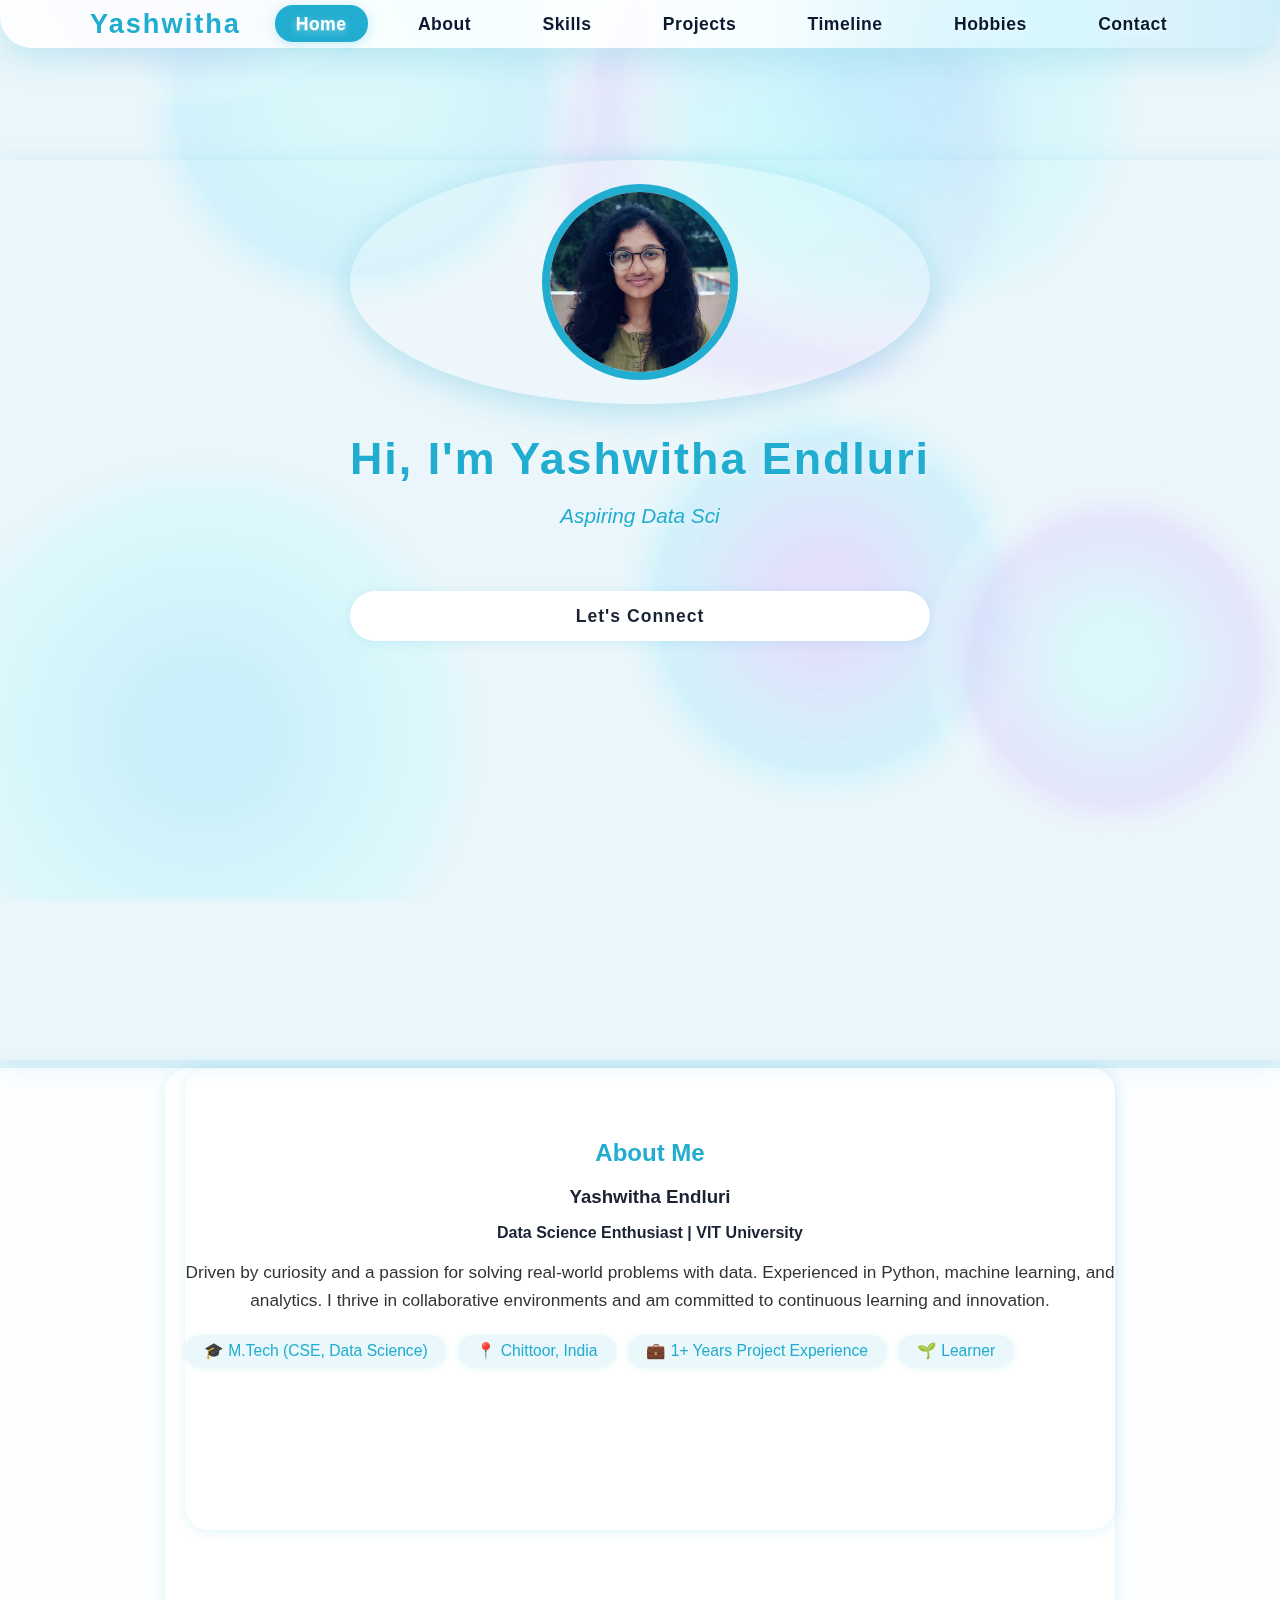
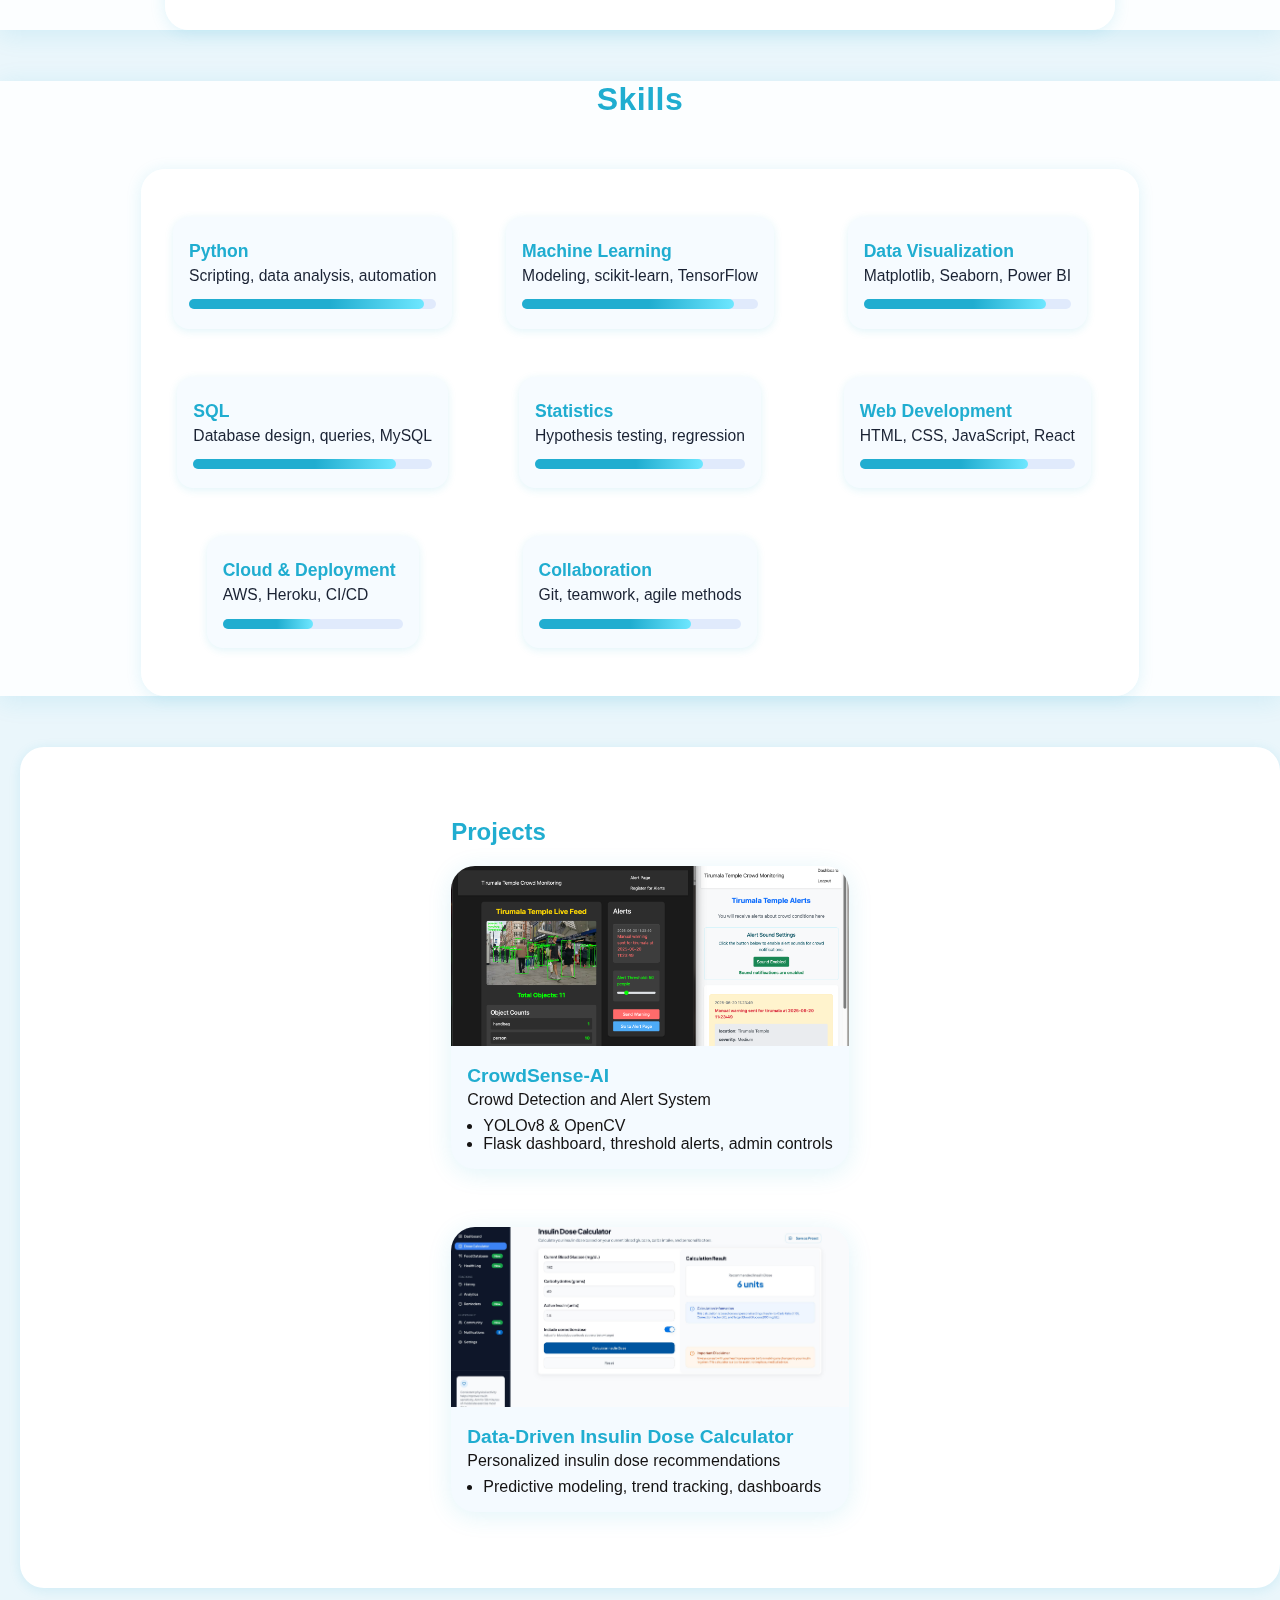
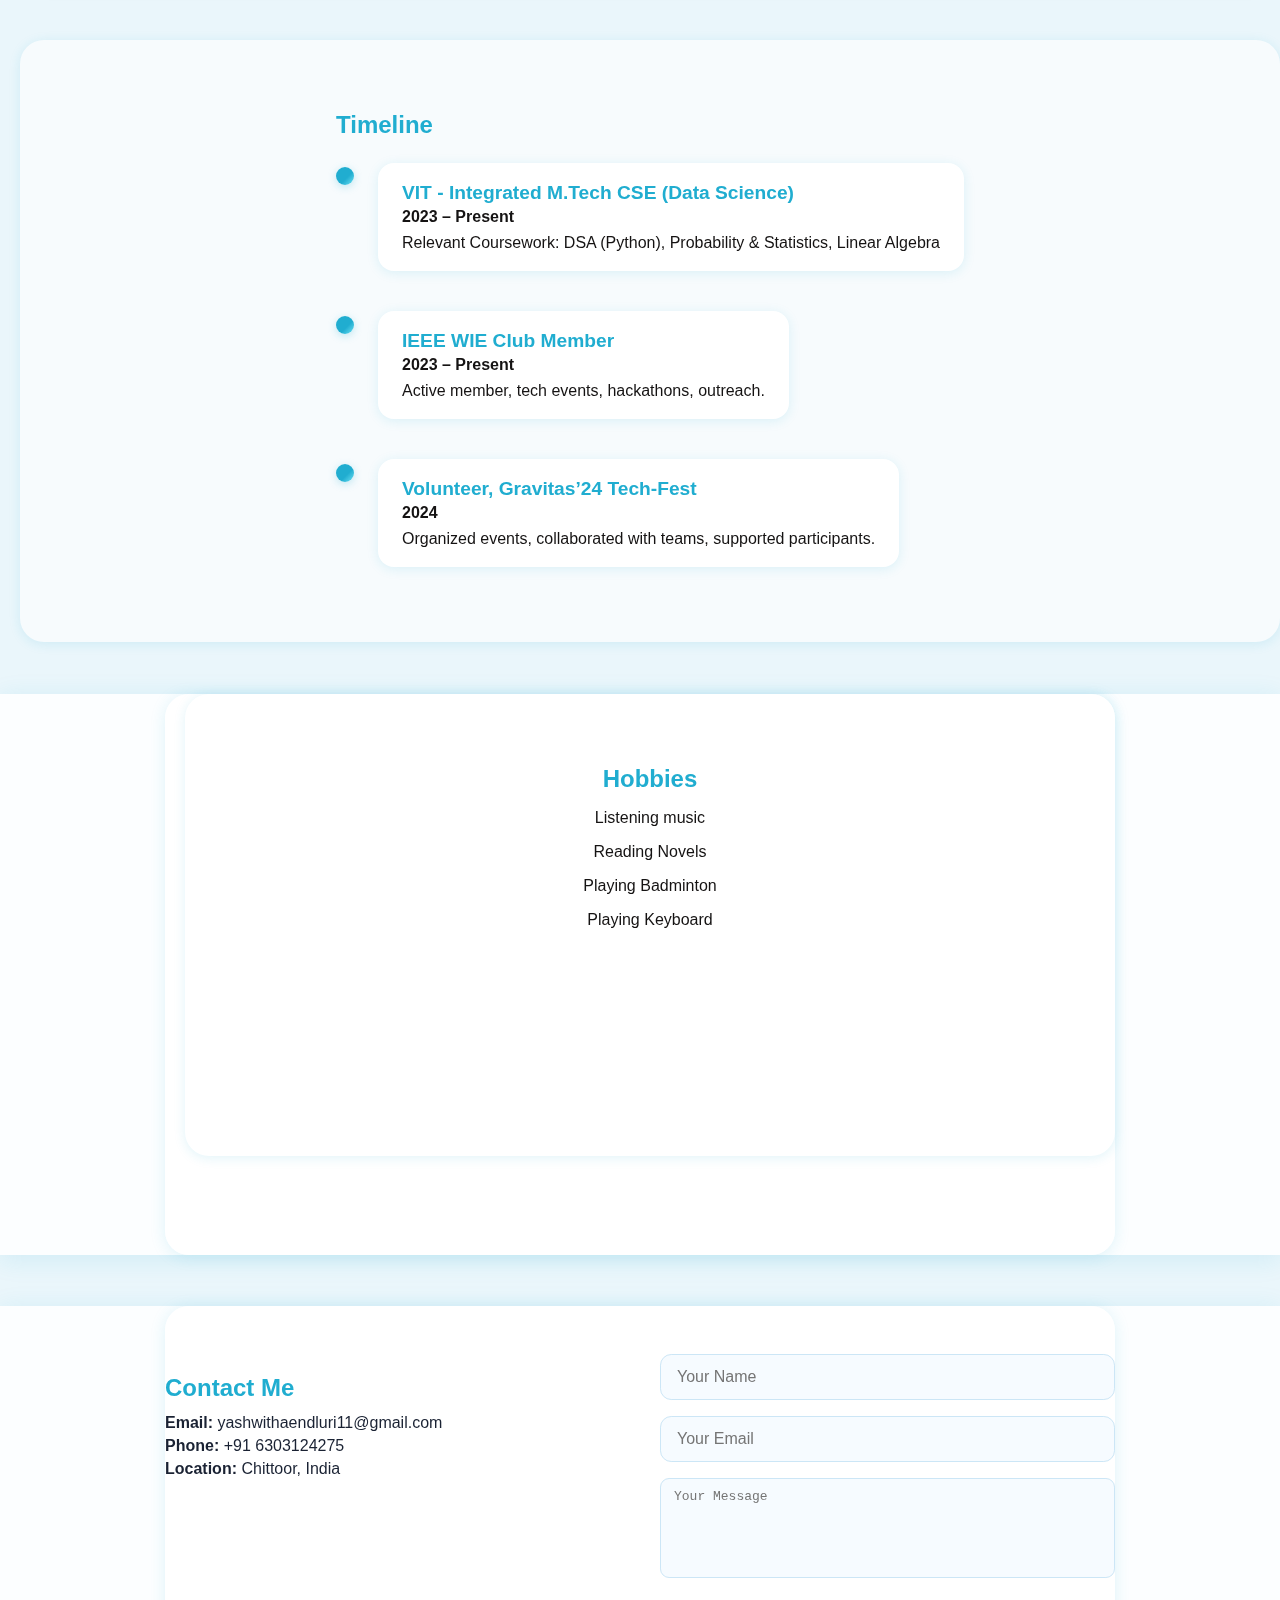
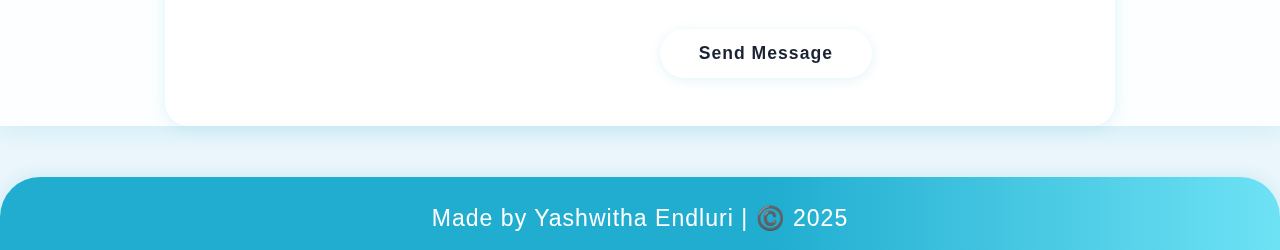
<file: index.html>
<!DOCTYPE html>
<html lang="en">
<head>
  <meta charset="UTF-8" />
  <meta name="viewport" content="width=device-width, initial-scale=1" />
  <title>Yashwitha Endluri - Portfolio</title>
  <link rel="stylesheet" href="styles.css">
</head>
<body>
  <canvas id="bg-canvas"></canvas>
  <!-- Navbar -->
  <nav class="navbar">
    <div class="container nav-flex">
      <span class="nav-logo">Yashwitha</span>
      <ul class="nav-links">
        <li><a href="#hero">Home</a></li>
        <li><a href="#about">About</a></li>
        <li><a href="#skills">Skills</a></li>
        <li><a href="#projects">Projects</a></li>
        <li><a href="#timeline">Timeline</a></li>
        <li><a href="#Hobbies">Hobbies</a></li>
        <li><a href="#contact">Contact</a></li>
      </ul>
      <div class="hamburger" id="hamburger">
        <span></span><span></span><span></span>
      </div>
    </div>
  </nav>

  <!-- Hero -->
  <section class="hero" id="hero">
    <div class="container hero-flex">
      <div class="hero-img-wrap">
        <img src="profilepic.jpeg" alt="Profile" class="hero-img" />
      </div>
      <div class="hero-text">
        <h1 style="color:#20add0; background:none; -webkit-background-clip:initial; -webkit-text-fill-color:initial; background-clip:initial;">Hi, I'm <span class="highlight" style="color:#20add0; background:none;">Yashwitha Endluri</span></h1>
        <p class="hero-tagline" style="color:#20add0;">Aspiring Data Scientist | Code. Analyze. Inspire.</p>
        <a href="#contact" class="cta-btn">Let's Connect</a>
      </div>
    </div>
  </section>

  <!-- About Me Section -->
  <section id="about">
    <div class="container about-container">
      <div class="about-flex" style="flex-direction: column; align-items: center;">
        <img src="profilepic.jpeg" alt="Yashwitha Endluri" class="about-img" style="margin-bottom: 1.2em;" />
        <div class="about-content" style="text-align: center;">
          <h2>About Me</h2>
          <h3>Yashwitha Endluri</h3>
          <p class="about-title">Data Science Enthusiast | VIT University</p>
          <p class="about-bio">Driven by curiosity and a passion for solving real-world problems with data. Experienced in Python, machine learning, and analytics. I thrive in collaborative environments and am committed to continuous learning and innovation.</p>
          <div class="about-facts">
            <div class="fact-card">🎓 M.Tech (CSE, Data Science)</div>
            <div class="fact-card">📍 Chittoor, India</div>
            <div class="fact-card">💼 1+ Years Project Experience</div>
            <div class="fact-card">🌱 Learner</div>
          </div>
        </div>
      </div>
    </div>
  </section>

  <!-- Skills Section -->
  <section id="skills">
    <div class="container">
      <h2 class="skills-heading">Skills</h2>
      <div class="skills-container">
        <div class="skill-card">
          <div class="skill-name">Python</div>
          <div class="skill-desc">Scripting, data analysis, automation</div>
          <div class="skill-bar-bg"><div class="skill-bar" style="width: 95%"></div></div>
        </div>
        <div class="skill-card">
          <div class="skill-name">Machine Learning</div>
          <div class="skill-desc">Modeling, scikit-learn, TensorFlow</div>
          <div class="skill-bar-bg"><div class="skill-bar" style="width: 90%"></div></div>
        </div>
        <div class="skill-card">
          <div class="skill-name">Data Visualization</div>
          <div class="skill-desc">Matplotlib, Seaborn, Power BI</div>
          <div class="skill-bar-bg"><div class="skill-bar" style="width: 88%"></div></div>
        </div>
        <div class="skill-card">
          <div class="skill-name">SQL</div>
          <div class="skill-desc">Database design, queries, MySQL</div>
          <div class="skill-bar-bg"><div class="skill-bar" style="width: 85%"></div></div>
        </div>
        <div class="skill-card">
          <div class="skill-name">Statistics</div>
          <div class="skill-desc">Hypothesis testing, regression</div>
          <div class="skill-bar-bg"><div class="skill-bar" style="width: 80%"></div></div>
        </div>
        <div class="skill-card">
          <div class="skill-name">Web Development</div>
          <div class="skill-desc">HTML, CSS, JavaScript, React</div>
          <div class="skill-bar-bg"><div class="skill-bar" style="width: 78%"></div></div>
        </div>
        <div class="skill-card">
          <div class="skill-name">Cloud & Deployment</div>
          <div class="skill-desc">AWS, Heroku, CI/CD</div>
          <div class="skill-bar-bg"><div class="skill-bar" style="width: 50%"></div></div>
        </div>
        <div class="skill-card">
          <div class="skill-name">Collaboration</div>
          <div class="skill-desc">Git, teamwork, agile methods</div>
          <div class="skill-bar-bg"><div class="skill-bar" style="width: 75%"></div></div>
        </div>
      </div>
    </div>
  </section>

  <!-- Projects -->
  <section class="projects" id="projects">
    <div class="container">
      <h2 style="color:#20add0;">Projects</h2>
      <div class="projects-grid">
        <div class="project-card">
          <img src="crowdsence.png" alt="CrowdSense-AI" />
          <div class="project-info">
            <h3 style="color:#20add0;">CrowdSense-AI</h3>
            <p style="color:#151313;">Crowd Detection and Alert System</p>
            <ul>
              <li style="color:#151313;">YOLOv8 & OpenCV</li>
              <li style="color:#151313;">Flask dashboard, threshold alerts, admin controls</li>
            </ul>
          </div>
        </div>
        <div class="project-card">
          <img src="insuline dose cal.jpeg" alt="Insulin Dose Calculator" />
          <div class="project-info">
            <h3 style="color:#20add0;">Data-Driven Insulin Dose Calculator</h3>
            <p style="color:#151313;">Personalized insulin dose recommendations</p>
            <ul>
              <li style="color:#151313;">Predictive modeling, trend tracking, dashboards</li>
            </ul>
          </div>
        </div>
      </div>
    </div>
  </section>

  <!-- Timeline -->
  <section class="timeline" id="timeline">
    <div class="container">
      <h2 style="color:#20add0;">Timeline</h2>
      <div class="timeline-list">
        <div class="timeline-item">
          <div class="timeline-dot"></div>
          <div class="timeline-content">
            <h3 style="color:#20add0;">VIT - Integrated M.Tech CSE (Data Science)</h3>
            <span style="color:#151313;">2023 – Present</span>
            <p style="color:#151313;">Relevant Coursework: DSA (Python), Probability & Statistics, Linear Algebra</p>
          </div>
        </div>
        <div class="timeline-item">
          <div class="timeline-dot"></div>
          <div class="timeline-content">
            <h3 style="color:#20add0;">IEEE WIE Club Member</h3>
            <span style="color:#151313;">2023 – Present</span>
            <p style="color:#151313;">Active member, tech events, hackathons, outreach.</p>
          </div>
        </div>
        <div class="timeline-item">
          <div class="timeline-dot"></div>
          <div class="timeline-content">
            <h3 style="color:#20add0;">Volunteer, Gravitas’24 Tech-Fest</h3>
            <span style="color:#151313;">2024</span>
            <p style="color:#151313;">Organized events, collaborated with teams, supported participants.</p>
          </div>
        </div>
      </div>
    </div>
  </section>

  <section id="Hobbies">
    <div class="container about-container">
      <div class="about-flex" style="flex-direction: column; align-items: center;">
        <div class="about-content" style="text-align: center;">
          <h2>Hobbies</h2>
          <p style="color:#151313;">Listening music</p>
          <p style="color:#151313;">Reading Novels</p>
          <p style="color:#151313;">Playing Badminton</p>
          <p style="color:#151313;">Playing Keyboard</p>
        </div>
      </div>
    </div>
  </section>

  

  <!-- Contact Me Section -->
  <section id="contact">
    <div class="container contact-container">
      <div class="contact-flex">
        <div class="contact-info">
          <h2>Contact Me</h2>
          <p><strong>Email:</strong> yashwithaendluri11@gmail.com</p>
          <p><strong>Phone:</strong> +91 6303124275</p>
          <p><strong>Location:</strong> Chittoor, India</p>
          <div class="contact-socials">
            <a href="#" aria-label="LinkedIn"><svg width="24" height="24" fill="#20add0"><use href="#icon-linkedin"/></svg></a>
            <a href="#" aria-label="GitHub"><svg width="24" height="24" fill="#20add0"><use href="#icon-github"/></svg></a>
          </div>
        </div>
        <form class="contact-form">
          <input type="text" name="name" placeholder="Your Name" required />
          <input type="email" name="email" placeholder="Your Email" required />
          <textarea name="message" placeholder="Your Message" required></textarea>
          <button type="submit" class="cta-btn">Send Message</button>
        </form>
      </div>
    </div>
  </section>

  <!-- Footer -->
  <footer>
    <p>Made by Yashwitha Endluri | ©️ 2025</p>
  </footer>
  <script src="script.js"></script>
</body>
</html>
</file>
<file: styles.css>
html, body {
  margin: 0;
  padding: 0;
  box-sizing: border-box;
  font-family: 'Segoe UI', 'Arial', sans-serif;
  min-height: 100vh;
  background: #eaf6fb;
  color: #151313;
  scroll-behavior: smooth;
  overflow-x: hidden;
  padding-top: 80px;
}

#bg-canvas {
  position: fixed;
  top: 0;
  left: 0;
  width: 100vw;
  height: 100vh;
  z-index: 0;
  pointer-events: none;
  display: block;
  opacity: 0.25; /* Lowered for lighter effect */
  filter: brightness(1.2) blur(2px);
}

.navbar {
  position: fixed;
  top: 0;
  left: 0;
  right: 0;
  width: 100vw;
  background: linear-gradient(90deg, rgba(255,255,255,0.85) 60%, rgba(32,173,208,0.10) 100%);
  box-shadow: 0 8px 32px #20add044, 0 2px 24px #fff8;
  z-index: 2000;
  border-radius: 0 0 32px 32px;
  margin: 0 auto;
  padding: 0.5em 0;
  backdrop-filter: blur(24px) saturate(1.5);
  transition: background 0.3s, box-shadow 0.3s;
}
.nav-flex {
  display: flex;
  align-items: center;
  justify-content: space-between;
}
.nav-logo {
  font-size: 1.7em;
  font-weight: 900;
  color: #20add0;
  letter-spacing: 2px;
  margin-right: 2vw;
}
.nav-links {
  display: flex;
  gap: 2vw;
  list-style: none;
  margin: 0;
  padding: 0;
  align-items: center;
}
.nav-links a {
  text-decoration: none;
  color: #0a192f;
  font-weight: 600;
  font-size: 1.1em;
  padding: 0.5em 1.2em;
  border-radius: 18px;
  transition: background 0.2s, color 0.2s, box-shadow 0.2s, transform 0.2s;
  margin: 0 0.1em;
  letter-spacing: 0.5px;
  position: relative;
}
.nav-links a:hover, .nav-links a.active {
  background: linear-gradient(90deg, #20add0 60%, #6ee2f5 100%);
  color: #fff;
  box-shadow: 0 2px 12px #20add044;
  transform: translateY(-2px) scale(1.07);
}
.hamburger {
  display: none;
  flex-direction: column;
  justify-content: center;
  align-items: center;
  width: 36px;
  height: 36px;
  cursor: pointer;
  margin-left: 2vw;
}
.hamburger span {
  display: block;
  width: 28px;
  height: 4px;
  background: #20add0;
  margin: 4px 0;
  border-radius: 2px;
  transition: all 0.3s;
}
@media (max-width: 900px) {
  .nav-links {
    position: fixed;
    top: 70px;
    right: 0;
    background: rgba(255,255,255,0.97);
    box-shadow: 0 8px 32px #20add022;
    flex-direction: column;
    gap: 0;
    width: 220px;
    border-radius: 0 0 0 24px;
    padding: 1em 0;
    transform: translateX(100%);
    transition: transform 0.4s cubic-bezier(.77,0,.18,1);
    z-index: 200;
    align-items: flex-start;
  }
  .nav-links.open {
    transform: translateX(0);
  }
  .nav-links a {
    width: 100%;
    padding: 1em 2em;
    margin: 0;
    border-radius: 0;
    font-size: 1.1em;
  }
  .hamburger {
    display: flex;
  }
}

.hero {
  background: transparent;
  color: #fff;
  position: relative;
  min-height: 100vh;
  display: flex;
  align-items: center;
  justify-content: center;
  z-index: 1;
  margin-bottom: 0.5em;
}
.hero + #bg-canvas {
  display: none;
}

.container {
  max-width: 1100px;
  margin: 0 auto;
  padding: 0 2vw;
}

/* Hero Section */
.hero-flex {
  flex-direction: column;
  align-items: center;
  justify-content: center;
  min-height: 100vh;
  gap: 2vw;
}
.hero-img-wrap {
  display: flex;
  align-items: center;
  justify-content: center;
  background: rgba(255,255,255,0.18);
  border-radius: 50%;
  box-shadow: 0 8px 32px #20add044;
  padding: 1.5em;
  margin-bottom: 0;
}
.hero-img {
  display: block;
  width: 180px;
  height: 180px;
  border-radius: 50%;
  border: 8px solid #20add0;
  object-fit: cover;
  background: #e0f7fa;
  transition: box-shadow 0.3s;
}
.hero-text {
  flex: 1;
  min-width: 260px;
  background: transparent;
  text-align: center;
  margin-bottom: 0;
}
.hero-text h1 {
  font-size: 2.8em;
  font-weight: 900;
  letter-spacing: 2px;
  color: #20add0;
  margin-bottom: 0.2em;
  line-height: 1.1;
  background: linear-gradient(90deg, #20add0 60%, #6ee2f5 100%);
  -webkit-background-clip: text;
  -webkit-text-fill-color: transparent;
  background-clip: text;
  text-align: center;
  margin-left: auto;
  margin-right: auto;
}
.hero-text .highlight {
  color: #20add0;
  background: none;
  -webkit-background-clip: initial;
  -webkit-text-fill-color: initial;
  background-clip: initial;
}
.hero-tagline {
  font-size: 1.3em;
  color: #20add0;
  font-style: italic;
  margin-bottom: 2em;
  min-height: 2.2em;
  text-align: center;
}
.cta-btn {
  margin-top: 2em;
  background: #fff;
  color: #20add0;
  font-size: 1.1em;
  font-weight: 700;
  padding: 0.8em 2.2em;
  border: none;
  border-radius: 32px;
  box-shadow: 0 2px 12px #20add022;
  cursor: pointer;
  text-decoration: none;
  transition: background 0.2s, color 0.2s, transform 0.2s, box-shadow 0.2s;
  letter-spacing: 1px;
  display: block;
}
.cta-btn:hover, .cta-btn:focus {
  background: #0a192f;
  color: #fff;
  transform: scale(1.06);
  box-shadow: 0 8px 32px #20add044;
}

/* About, Skills, Projects, Timeline, Contact: glassy backgrounds */
.about-flex, .skills, .projects, .timeline, .contact {
  background: #fff;
  box-shadow: 0 2px 12px #20add022;
  border-radius: 24px;
  margin: 4vw 0;
  margin-left: 20px;
  padding: 4vw 0;
  display: flex;
  flex-direction: column;
  align-items: center;
  justify-content: center;
}
.about-text, .skill-item, .timeline-content, .project-card, .contact form {
  background: #fff;
  color: #151313;
}

/* About Section - Centered, No Image */
.about-flex {
  flex-direction: column;
  align-items: center;
  justify-content: center;
  text-align: center;
  gap: 0;
  min-height: 40vh;
  padding: 4vw 0;
}
.about-img {
  display: none;
}
.about-text {
  margin: 0 auto;
  box-shadow: none;
  border-radius: 16px;
  padding: 2em 2em 1.5em 2em;
  max-width: 600px;
  background: #fff;
  color: #151313;
  text-align: center;
  display: flex;
  flex-direction: column;
  align-items: center;
  justify-content: center;
}
.about-highlights {
  margin-top: 1.5em;
  padding: 0;
  list-style: none;
  display: flex;
  flex-direction: column;
  gap: 0.7em;
  font-size: 1.1em;
  color: #20add0;
}

/* Skills */
.skills {
  background: #f7fbfd;
  padding: 4vw 0;
}
.skills-grid {
  display: grid;
  grid-template-columns: repeat(auto-fit, minmax(180px, 1fr));
  gap: 2em;
  margin-bottom: 2em;
}
.skill-item {
  display: flex;
  flex-direction: column;
  align-items: flex-start;
  font-size: 1.1em;
  font-weight: 600;
  color: #0a192f;
  margin-bottom: 0.5em;
  background: #fff;
  border-radius: 12px;
  padding: 1em 1em 0.7em 1em;
  box-shadow: 0 2px 8px #20add022;
  transition: box-shadow 0.3s, background 0.3s;
}
.skill-item:hover {
  background: #e0f7fa;
  box-shadow: 0 4px 16px #20add044;
}
.progress-bar {
  width: 100%;
  height: 12px;
  background: #e0f7fa;
  border-radius: 8px;
  margin-top: 0.5em;
  overflow: hidden;
  position: relative;
  box-shadow: 0 2px 8px #20add022;
}
.progress-bar div {
  height: 100%;
  background: linear-gradient(90deg, #20add0 60%, #6ee2f5 100%);
  border-radius: 8px;
  width: 0;
  transition: width 1.2s cubic-bezier(.77,0,.18,1);
}
.skills-list {
  margin-top: 1em;
}

/* Projects */
.projects {
  background: #fff;
  padding: 4vw 0;
}
.projects-grid {
  display: grid;
  grid-template-columns: repeat(auto-fit, minmax(320px, 1fr));
  gap: 2em;
  margin-top: 1em;
}
.project-card {
  background: #f4faff;
  border-radius: 24px;
  box-shadow: 0 4px 24px #20add022;
  overflow: hidden;
  position: relative;
  transition: box-shadow 0.3s, transform 0.3s;
  cursor: pointer;
  margin-bottom: 2vw;
}
.project-card img {
  width: 100%;
  height: 180px;
  object-fit: cover;
  display: block;
  transition: filter 0.3s;
}
.project-card:hover {
  box-shadow: 0 12px 48px #20add044;
  transform: translateY(-10px) scale(1.04);
}
.project-card:hover img {
  filter: brightness(1.05) saturate(1.3) blur(1px);
}
.project-info {
  padding: 1.2em 1em 0.5em 1em;
  color: #20add0;
}
.project-info h3 {
  margin: 0 0 0.2em 0;
  font-size: 1.2em;
  color: #20add0;
}
.project-info p {
  margin: 0 0 0.5em 0;
  font-size: 1em;
  color: #0a192f;
}
.project-info ul {
  margin: 0 0 0.5em 1em;
  padding: 0;
  font-size: 1em;
  color: #0a192f;
}

/* Timeline */
.timeline {
  background: #f7fbfd;
  padding: 4vw 0;
}
.timeline-list {
  display: flex;
  flex-direction: column;
  gap: 2.5em;
  margin-top: 1.5em;
  margin-bottom: 1.5em;
  position: relative;
}
.timeline-item {
  display: flex;
  align-items: flex-start;
  gap: 1.5em;
  position: relative;
}
.timeline-dot {
  width: 18px;
  height: 18px;
  background: linear-gradient(135deg, #20add0 60%, #6ee2f5 100%);
  border-radius: 50%;
  box-shadow: 0 2px 8px #20add044;
  margin-top: 0.3em;
  flex-shrink: 0;
}
.timeline-content {
  background: #fff;
  border-radius: 16px;
  box-shadow: 0 2px 12px #20add022;
  padding: 1.2em 1.5em;
  min-width: 220px;
  max-width: 600px;
  transition: box-shadow 0.3s;
}
.timeline-content h3 {
  margin: 0 0 0.2em 0;
  color: #20add0;
  font-size: 1.2em;
}
.timeline-content span {
  font-size: 1em;
  color: #0a192f;
  font-weight: 600;
}
.timeline-content p {
  margin: 0.5em 0 0 0;
  color: #333;
  font-size: 1em;
}

/* Contact */
.contact {
  background: #fff;
  padding: 4vw 0;
}
.contact form {
  max-width: 500px;
  margin: 0 auto;
  display: flex;
  flex-direction: column;
  gap: 18px;
}
.form-field {
  margin-bottom: 0;
}
input, textarea {
  width: 100%;
  padding: 16px;
  border: 1.5px solid #b2ebf2;
  border-radius: 12px;
  font-size: 1.1em;
  background: #f7fcfd;
  transition: border 0.2s, box-shadow 0.2s;
  box-sizing: border-box;
}
input:focus, textarea:focus {
  border: 2px solid #20add0;
  outline: none;
  box-shadow: 0 0 16px #20add0;
}
.submit-btn {
  background: linear-gradient(90deg, #20add0 60%, #6ee2f5 100%);
  color: #fff;
  border: none;
  padding: 18px 0;
  border-radius: 12px;
  font-size: 1.2em;
  font-weight: 700;
  cursor: pointer;
  box-shadow: 0 2px 12px #20add022;
  transition: background 0.2s, transform 0.2s, box-shadow 0.2s;
  margin-top: 8px;
  letter-spacing: 1px;
  position: relative;
  overflow: hidden;
}
.submit-btn:hover, .submit-btn:focus {
  background: linear-gradient(90deg, #0a192f 60%, #20add0 100%);
  transform: scale(1.04);
  box-shadow: 0 4px 32px #20add044;
}

/* Footer */
footer {
  background: none;
  color: #fff;
  text-align: center;
  padding: 0;
  font-size: 1.2em;
  letter-spacing: 1px;
  margin-top: 0;
  position: relative;
}
.footer-wave {
  width: 100vw;
  min-width: 100vw;
  overflow: hidden;
  position: relative;
  left: 0;
  right: 0;
  z-index: 2;
}
.footer-wave svg {
  display: block;
  width: 100vw;
  min-width: 100vw;
  height: 12vw;
  min-height: 60px;
  max-height: 180px;
  position: relative;
  left: 0;
  right: 0;
}
footer p {
  background: linear-gradient(90deg, #20add0 60%, #6ee2f5 100%);
  margin: 0;
  padding: 28px 0 18px 0;
  border-top-left-radius: 40px;
  border-top-right-radius: 40px;
  font-size: 1.2em;
  letter-spacing: 1px;
  box-shadow: 0 -2px 16px #20add022;
}

/* Remove section wave elements */
.wave-divider, .footer-wave, .wave-divider svg, .footer-wave svg {
  display: none !important;
  height: 0 !important;
  min-height: 0 !important;
  max-height: 0 !important;
  margin: 0 !important;
  padding: 0 !important;
  border: none !important;
}

/* Section backgrounds for readability */
section, .about-container, .skills-container, .projects-container, .timeline-container, .achievements-container, .testimonials-container, .contact-container {
  background: rgba(255, 255, 255, 0.85); /* Light, slightly translucent */
  color: #1a2233; /* Dark text for contrast */
  box-shadow: 0 4px 24px #20add022;
}

/* Ensure nav and hero text are high contrast */
.navbar, .hero-text h1, .hero-tagline, .cta-btn {
  color: #1a2233;
  text-shadow: 0 2px 8px #fff8, 0 1px 0 #fff4;
}

/* --- Skills Section Redesign --- */
.skills-container {
  display: grid;
  grid-template-columns: repeat(auto-fit, minmax(180px, 1fr));
  gap: 2em;
  justify-items: center;
  align-items: stretch;
  background: rgba(255,255,255,0.92);
  border-radius: 1.5em;
  padding: 2em 1em;
  box-shadow: 0 2px 16px #20add022;
  margin: 4vw auto;
  max-width: 950px;
}
.skill-card {
  background: #f6fbff;
  border-radius: 1em;
  box-shadow: 0 2px 8px #20add022;
  padding: 1.5em 1em;
  min-width: 160px;
  max-width: 220px;
  text-align: center;
  margin: 0.5em 0;
  display: flex;
  flex-direction: column;
  align-items: center;
  justify-content: center;
}
.skill-icon {
  font-size: 2.5em;
  margin-bottom: 0.5em;
}
.skill-name {
  font-weight: 600;
  margin-bottom: 0.5em;
  color: #1a2233;
}
.skill-bar-bg {
  width: 100%;
  height: 10px;
  background: #e0eafc;
  border-radius: 5px;
  margin-top: 0.5em;
}
.skill-bar {
  height: 10px;
  border-radius: 5px;
  background: linear-gradient(90deg, #20add0 60%, #6ee7ff 100%);
}

/* --- Remove blur from project cards on hover --- */
.project-card:hover, .project-card:focus {
  filter: none !important;
  box-shadow: 0 4px 24px #20add044;
}

/* --- Nav link highlight transition --- */
.nav-links a.active {
  background: #20add0;
  color: #fff;
  box-shadow: 0 2px 12px #20add044;
  transition: background 0.3s, color 0.3s, box-shadow 0.3s;
}

/* --- About Me Section (Redesigned) --- */
.about-container {
  display: flex;
  justify-content: center;
  align-items: center;
  padding: 3em 0;
  background: rgba(255,255,255,0.96);
  border-radius: 1.5em;
  box-shadow: 0 2px 16px #20add022;
  margin: 4vw auto;
  max-width: 950px;
}
.about-flex {
  display: flex;
  gap: 2.5em;
  align-items: center;
  width: 100%;
}
.about-img-wrap {
  flex: 0 0 170px;
  display: flex;
  justify-content: center;
  align-items: center;
}
.about-img {
  width: 150px;
  height: 150px;
  object-fit: cover;
  border-radius: 50%;
  box-shadow: 0 2px 16px #20add044;
  border: 4px solid #fff;
}
.about-content {
  flex: 1;
  text-align: left;
}
.about-content h2 {
  color: #20add0;
  margin-bottom: 0.2em;
}
.about-content h3 {
  color: #1a2233;
  margin-bottom: 0.2em;
}
.about-title {
  color: #1a2233;
  font-weight: 600;
  margin-bottom: 0.5em;
}
.about-bio {
  color: #333;
  font-size: 1.08em;
  line-height: 1.6;
  margin-bottom: 1.2em;
}
.about-facts {
  display: flex;
  flex-wrap: wrap;
  gap: 0.7em;
  margin-top: 0.5em;
}
.fact-card {
  background: #eaf7fb;
  color: #20add0;
  border-radius: 2em;
  padding: 0.4em 1.2em;
  font-size: 0.98em;
  font-weight: 500;
  box-shadow: 0 1px 6px #20add022;
  display: flex;
  align-items: center;
}

/* --- Skills Section (Redesigned) --- */
.skills-container {
  display: grid;
  grid-template-columns: repeat(auto-fit, minmax(220px, 1fr));
  gap: 2em;
  justify-items: center;
  align-items: stretch;
  background: rgba(255,255,255,0.96);
  border-radius: 1.5em;
  padding: 2.5em 1.5em;
  box-shadow: 0 2px 16px #20add022;
  margin: 4vw auto;
  max-width: 950px;
}
.skill-card {
  background: #f6fbff;
  border-radius: 1em;
  box-shadow: 0 2px 8px #20add022;
  padding: 1.5em 1em 1.2em 1em;
  min-width: 180px;
  max-width: 260px;
  text-align: left;
  margin: 0.5em 0;
  display: flex;
  flex-direction: column;
  align-items: flex-start;
  justify-content: center;
}
.skill-name {
  font-weight: 700;
  margin-bottom: 0.3em;
  color: #20add0;
  font-size: 1.1em;
}
.skill-desc {
  color: #1a2233;
  font-size: 0.98em;
  margin-bottom: 0.7em;
}
.skill-bar-bg {
  width: 100%;
  height: 10px;
  background: #e0eafc;
  border-radius: 5px;
  margin-top: 0.2em;
}
.skill-bar {
  height: 10px;
  border-radius: 5px;
  background: linear-gradient(90deg, #20add0 60%, #6ee7ff 100%);
}

/* --- Contact Me Section --- */
.contact-container {
  display: flex;
  justify-content: center;
  align-items: center;
  padding: 3em 0;
  background: rgba(255,255,255,0.92);
  border-radius: 1.5em;
  box-shadow: 0 2px 16px #20add022;
  margin: 4vw auto;
  max-width: 950px;
}
.contact-flex {
  display: flex;
  gap: 2.5em;
  align-items: flex-start;
  width: 100%;
}
.contact-info {
  flex: 1;
  min-width: 220px;
}
.contact-info h2 {
  color: #20add0;
  margin-bottom: 0.5em;
}
.contact-info p {
  color: #1a2233;
  margin: 0.3em 0;
}
.contact-socials {
  margin-top: 1em;
}
.contact-socials a {
  margin-right: 1em;
  display: inline-block;
  transition: transform 0.2s;
}
.contact-socials a:hover {
  transform: scale(1.15);
}
.contact-form {
  flex: 1;
  display: flex;
  flex-direction: column;
  gap: 1em;
  min-width: 220px;
}
.contact-form input,
.contact-form textarea {
  padding: 0.8em 1em;
  border-radius: 0.7em;
  border: 1px solid #cce6f6;
  background: #f6fbff;
  font-size: 1em;
  color: #1a2233;
  resize: none;
}
.contact-form textarea {
  min-height: 100px;
}
.contact-form button {
  align-self: flex-start;
}

/* Responsive for About and Contact */
@media (max-width: 800px) {
  .about-flex {
    flex-direction: column;
    gap: 1.5em;
    align-items: center;
    text-align: center;
  }
  .about-content {
    text-align: center;
  }
  .about-facts {
    justify-content: center;
  }
  .skills-container {
    grid-template-columns: 1fr 1fr;
  }
  .skill-card {
    align-items: center;
    text-align: center;
  }
}
@media (max-width: 500px) {
  .skills-container {
    grid-template-columns: 1fr;
  }
}

/* Remove emoji styles from skills */
.skill-icon {
  display: none;
}

@media (max-width: 1100px) {
  .container {
    max-width: 98vw;
    padding: 0 2vw;
  }
  .about-flex, .hero-flex {
    gap: 2vw;
  }
  .projects-grid {
    gap: 1.5em;
  }
}
@media (max-width: 900px) {
  .about-flex, .hero-flex {
    flex-direction: column;
    gap: 2vw;
    text-align: center;
  }
  .about-img img, .hero-img {
    width: 110px;
    height: 110px;
    border-width: 4px;
  }
  .about-text, .hero-text {
    padding: 1em 1em 1em 1em;
    border-radius: 12px;
  }
  .skills-grid {
    grid-template-columns: repeat(auto-fit, minmax(120px, 1fr));
    gap: 1em;
  }
  .projects-grid {
    grid-template-columns: 1fr;
    gap: 1em;
  }
}
@media (max-width: 600px) {
  .navbar {
    font-size: 0.9em;
    border-radius: 0 0 18px 18px;
    padding: 0.2em 0;
  }
  .nav-links {
    width: 100vw;
    right: 0;
    left: 0;
    border-radius: 0 0 0 0;
  }
  .hero-img-wrap {
    padding: 0.7em;
  }
  .hero-img {
    width: 90px;
    height: 90px;
    border-width: 3px;
  }
  .hero-text h1 {
    font-size: 1.1em;
  }
  .about-img img {
    width: 90px;
    height: 90px;
    border-width: 3px;
  }
  .about-text, .hero-text {
    padding: 0.7em 0.7em 0.7em 0.7em;
    border-radius: 8px;
  }
  .timeline-content {
    padding: 0.7em 0.7em;
    border-radius: 8px;
  }
  .footer-wave svg {
    height: 40px;
  }
  footer p {
    padding: 12px 0 8px 0;
    border-top-left-radius: 20px;
    border-top-right-radius: 20px;
    font-size: 1em;
  }
} 

section#about {
  padding-top: 0 !important;
  margin-top: 0 !important;
}
.about-container {
  padding-top: 0 !important;
  margin-top: 0 !important;
}
.about-flex {
  margin-top: 0 !important;
}
.about-content {
  margin-top: 0 !important;
}

/* Add spacing below About Me for separation */
section#about {
  margin-bottom: 2em;
}

/* Style for Skills heading */
.skills-heading {
  text-align: center;
  color: #20add0;
  font-size: 2em;
  font-weight: 700;
  margin-bottom: 1.2em;
  letter-spacing: 0.5px;
}
</file>
